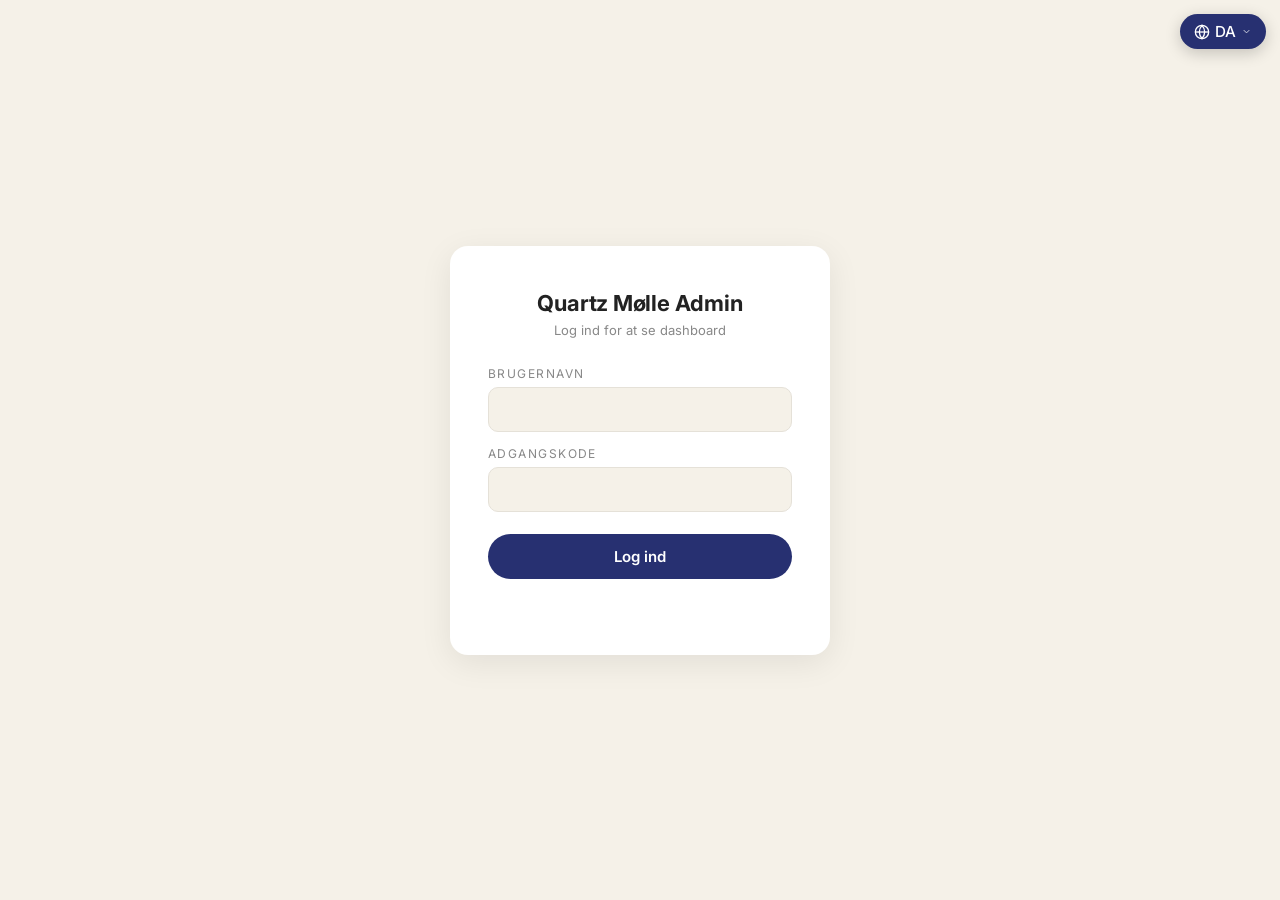
<file: admin.html>
<!DOCTYPE html>
<html lang="da">
<head>
<meta charset="UTF-8" />
<meta name="viewport" content="width=device-width, initial-scale=1" />
<title>Admin – Quartz Mølle</title>
<link rel="preconnect" href="https://fonts.googleapis.com" />
<link href="https://fonts.googleapis.com/css2?family=Inter:wght@300;400;500;600;700;800&display=swap" rel="stylesheet" />
<style>
  *, *::before, *::after { box-sizing: border-box; margin: 0; padding: 0; }
  :root {
    --blue: #273071;
    --cream: #f5f1e8;
    --border: #e5e1d8;
    --text: #222;
    --muted: #888;
  }
  body {
    font-family: 'Inter', -apple-system, BlinkMacSystemFont, 'Segoe UI', Roboto, sans-serif;
    background: var(--cream);
    color: var(--text);
    min-height: 100vh;
    -webkit-font-smoothing: antialiased;
  }

  /* Login screen */
  .login-wrap {
    min-height: 100vh;
    display: flex; align-items: center; justify-content: center;
    padding: 20px;
  }
  .login-card {
    background: #fff;
    border-radius: 18px;
    padding: 44px 38px;
    width: 100%;
    max-width: 380px;
    box-shadow: 0 8px 32px rgba(0,0,0,0.08);
  }
  .login-card h1 {
    font-size: 22px;
    font-weight: 700;
    margin-bottom: 6px;
    letter-spacing: -0.01em;
    text-align: center;
  }
  .login-card .sub {
    color: var(--muted); font-size: 13px; text-align: center; margin-bottom: 28px;
  }
  .login-card label {
    display: block;
    font-size: 12px;
    text-transform: uppercase;
    letter-spacing: 0.12em;
    color: var(--muted);
    margin-bottom: 6px;
    margin-top: 14px;
  }
  .login-card input {
    width: 100%;
    padding: 12px 14px;
    border: 1px solid var(--border);
    border-radius: 10px;
    font-size: 15px;
    font-family: inherit;
    background: var(--cream);
  }
  .login-card input:focus { outline: 2px solid var(--blue); outline-offset: -1px; }
  .login-card button {
    width: 100%;
    margin-top: 22px;
    padding: 13px;
    background: var(--blue);
    color: #fff;
    border: none;
    border-radius: 999px;
    font-weight: 600;
    font-size: 15px;
    cursor: pointer;
    font-family: inherit;
  }
  .login-card button:hover { opacity: 0.92; }
  .login-error { color: #c0392b; font-size: 13px; margin-top: 14px; text-align: center; min-height: 18px; }

  /* Dashboard */
  .dashboard { display: none; }
  .topbar {
    background: var(--blue);
    color: #fff;
    padding: 16px 28px;
    display: flex; justify-content: space-between; align-items: center;
  }
  .topbar h1 { font-size: 18px; font-weight: 700; letter-spacing: -0.01em; }
  .topbar .right { display: flex; gap: 14px; align-items: center; font-size: 13px; }
  .topbar .logout { background: rgba(255,255,255,0.15); padding: 7px 14px; border-radius: 999px; cursor: pointer; font-weight: 500; }

  .container { max-width: 1200px; margin: 0 auto; padding: 28px 22px; }

  .stat-grid {
    display: grid;
    grid-template-columns: repeat(auto-fit, minmax(200px, 1fr));
    gap: 16px;
    margin-bottom: 32px;
  }
  .stat-card {
    background: #fff;
    border-radius: 14px;
    padding: 22px;
    box-shadow: 0 2px 10px rgba(0,0,0,0.04);
  }
  .stat-card .label {
    font-size: 11px;
    text-transform: uppercase;
    letter-spacing: 0.14em;
    color: var(--muted);
    margin-bottom: 10px;
  }
  .stat-card .value {
    font-size: 28px;
    font-weight: 700;
    color: var(--blue);
    letter-spacing: -0.01em;
    font-variant-numeric: tabular-nums;
  }
  .stat-card .delta {
    font-size: 12px;
    color: var(--muted);
    margin-top: 6px;
  }
  .stat-card .live-dot {
    display: inline-block; width: 8px; height: 8px; border-radius: 50%;
    background: #2ecc71; margin-right: 6px; vertical-align: middle;
    box-shadow: 0 0 0 0 rgba(46, 204, 113, 0.6);
    animation: pulse 2s infinite;
  }
  @keyframes pulse {
    0% { box-shadow: 0 0 0 0 rgba(46, 204, 113, 0.5); }
    70% { box-shadow: 0 0 0 8px rgba(46, 204, 113, 0); }
    100% { box-shadow: 0 0 0 0 rgba(46, 204, 113, 0); }
  }

  .panel {
    background: #fff;
    border-radius: 14px;
    padding: 24px;
    box-shadow: 0 2px 10px rgba(0,0,0,0.04);
    margin-bottom: 24px;
  }
  .panel h2 {
    font-size: 11px;
    text-transform: uppercase;
    letter-spacing: 0.16em;
    color: var(--muted);
    border-bottom: 2px solid var(--blue);
    padding-bottom: 10px;
    margin-bottom: 16px;
  }

  .order-row {
    display: grid;
    grid-template-columns: 110px 1fr 90px 110px 100px;
    gap: 14px;
    padding: 12px 0;
    border-bottom: 1px solid var(--border);
    font-size: 14px;
    align-items: center;
  }
  .order-row:last-child { border-bottom: none; }
  .order-row .ref { color: var(--blue); font-weight: 600; font-size: 12px; font-family: monospace; }
  .order-row .name { font-weight: 500; }
  .order-row .city { color: var(--muted); font-size: 13px; }
  .order-row .amount { text-align: right; font-weight: 600; font-variant-numeric: tabular-nums; }
  .order-row .date { color: var(--muted); font-size: 12px; }

  .product-row {
    display: flex; align-items: center; gap: 12px; padding: 10px 0;
    border-bottom: 1px solid var(--border); font-size: 14px;
  }
  .product-row:last-child { border-bottom: none; }
  .product-row img {
    width: 40px; height: 40px; border-radius: 8px; object-fit: cover;
    background: var(--cream); flex-shrink: 0;
  }
  .product-row .product-noimg {
    width: 40px; height: 40px; border-radius: 8px; background: var(--cream); flex-shrink: 0;
  }
  .product-row .product-name { flex: 1; min-width: 0; }
  .product-row .qty { color: var(--blue); font-weight: 600; font-variant-numeric: tabular-nums; white-space: nowrap; }

  .location-row {
    display: grid; grid-template-columns: 1fr 80px;
    padding: 8px 0; font-size: 14px;
    border-bottom: 1px solid var(--border);
  }
  .location-row:last-child { border-bottom: none; }
  .location-row .count { color: var(--blue); font-weight: 600; text-align: right; font-variant-numeric: tabular-nums; }

  .two-col { display: grid; grid-template-columns: 1fr 1fr; gap: 20px; }
  @media (max-width: 700px) {
    .two-col { grid-template-columns: 1fr; }
    .order-row { grid-template-columns: 1fr 1fr; row-gap: 4px; }
    .order-row .city, .order-row .date { font-size: 11px; }
  }

  .loading { text-align: center; padding: 30px; color: var(--muted); font-size: 14px; }
  .empty { text-align: center; padding: 20px; color: var(--muted); font-size: 13px; }

  .filter-bar {
    display: flex; gap: 8px; margin-bottom: 20px;
  }
  .filter-bar button {
    background: #fff;
    border: 1px solid var(--border);
    padding: 8px 14px;
    border-radius: 999px;
    cursor: pointer;
    font-family: inherit;
    font-size: 13px;
    font-weight: 500;
  }
  .filter-bar button.active {
    background: var(--blue); color: #fff; border-color: var(--blue);
  }
</style>
</head>
<body>

<!-- Login screen -->
<div class="login-wrap" id="loginWrap">
  <div class="login-card">
    <h1>Quartz Mølle Admin</h1>
    <p class="sub">Log ind for at se dashboard</p>
    <label>Brugernavn</label>
    <input type="text" id="username" autocomplete="username" />
    <label>Adgangskode</label>
    <input type="password" id="password" autocomplete="current-password" />
    <button onclick="login()">Log ind</button>
    <div class="login-error" id="loginError"></div>
  </div>
</div>

<!-- Dashboard -->
<div class="dashboard" id="dashboard">
  <div class="topbar">
    <h1>Quartz Mølle Admin</h1>
    <div class="right">
      <span id="lastUpdate"></span>
      <span class="logout" onclick="logout()">Log ud</span>
    </div>
  </div>

  <div class="container">

    <!-- Live stats -->
    <div class="stat-grid">
      <div class="stat-card">
        <div class="label"><span class="live-dot"></span>Aktive nu</div>
        <div class="value" id="activeNow">–</div>
        <div class="delta">Sidste 60 sek.</div>
      </div>
      <div class="stat-card">
        <div class="label">Besøgende i dag</div>
        <div class="value" id="visitorsToday">–</div>
        <div class="delta" id="visitorsYesterday"></div>
      </div>
      <div class="stat-card">
        <div class="label">Ordrer i dag</div>
        <div class="value" id="ordersToday">–</div>
        <div class="delta" id="ordersWeek"></div>
      </div>
      <div class="stat-card">
        <div class="label">Omsætning i dag</div>
        <div class="value" id="revenueToday">–</div>
        <div class="delta" id="revenueWeek"></div>
      </div>
      <div class="stat-card">
        <div class="label">Konvertering</div>
        <div class="value" id="conversionRate">–</div>
        <div class="delta">Ordrer / besøgende</div>
      </div>
    </div>

    <!-- Time range filter -->
    <div class="filter-bar">
      <button class="active" data-range="7" onclick="setRange(7)">7 dage</button>
      <button data-range="30" onclick="setRange(30)">30 dage</button>
      <button data-range="90" onclick="setRange(90)">90 dage</button>
    </div>

    <!-- Recent orders -->
    <div class="panel">
      <h2>Seneste ordrer</h2>
      <div id="ordersList" class="loading">Henter ordrer…</div>
    </div>

    <div class="two-col">
      <!-- Top products -->
      <div class="panel">
        <h2>Mest solgte produkter</h2>
        <div id="topProducts" class="loading">Henter…</div>
      </div>

      <!-- Customer locations -->
      <div class="panel">
        <h2>Kunde lokationer</h2>
        <div id="locations" class="loading">Henter…</div>
      </div>
    </div>

  </div>
</div>

<script>
  // Simple client-side auth check (the API also checks server-side)
  const VALID_USER = 'fintankeenan';
  const VALID_PASS = 'Laragh';
  let currentRange = 7;
  let pollTimer = null;

  function login() {
    const u = document.getElementById('username').value.trim().toLowerCase();
    const p = document.getElementById('password').value;
    if (u === VALID_USER.toLowerCase() && p === VALID_PASS) {
      // Always store the normalized lowercase username so the API receives it consistently
      sessionStorage.setItem('qm_admin_auth', btoa(VALID_USER.toLowerCase() + ':' + p));
      showDashboard();
    } else {
      document.getElementById('loginError').textContent = 'Forkert brugernavn eller adgangskode.';
    }
  }

  function logout() {
    sessionStorage.removeItem('qm_admin_auth');
    if (pollTimer) clearInterval(pollTimer);
    document.getElementById('loginWrap').style.display = 'flex';
    document.getElementById('dashboard').style.display = 'none';
    document.getElementById('username').value = '';
    document.getElementById('password').value = '';
  }

  function showDashboard() {
    document.getElementById('loginWrap').style.display = 'none';
    document.getElementById('dashboard').style.display = 'block';
    loadDashboard();
    // Refresh active users every 15 sec
    pollTimer = setInterval(refreshLiveStats, 15000);
  }

  function setRange(days) {
    currentRange = days;
    document.querySelectorAll('.filter-bar button').forEach(b => {
      b.classList.toggle('active', Number(b.dataset.range) === days);
    });
    loadDashboard();
  }

  async function loadDashboard() {
    const auth = sessionStorage.getItem('qm_admin_auth');
    try {
      const res = await fetch('/api/admin-stats?days=' + currentRange, {
        headers: { 'Authorization': 'Basic ' + auth }
      });
      if (!res.ok) {
        if (res.status === 401) { logout(); return; }
        throw new Error('API error ' + res.status);
      }
      const data = await res.json();
      renderDashboard(data);
    } catch (err) {
      console.error(err);
      document.getElementById('ordersList').innerHTML = '<div class="empty">Kunne ikke hente data: ' + err.message + '</div>';
    }
  }

  async function refreshLiveStats() {
    const auth = sessionStorage.getItem('qm_admin_auth');
    try {
      const res = await fetch('/api/admin-live', {
        headers: { 'Authorization': 'Basic ' + auth }
      });
      if (res.ok) {
        const data = await res.json();
        document.getElementById('activeNow').textContent = data.activeNow || 0;
        document.getElementById('visitorsToday').textContent = data.visitorsToday || 0;
        document.getElementById('visitorsYesterday').textContent = 'I går: ' + (data.visitorsYesterday || 0);
        document.getElementById('lastUpdate').textContent = 'Opdateret kl. ' + new Date().toLocaleTimeString('da-DK');
        // Recalc conversion rate
        const orders = parseInt(document.getElementById('ordersToday').textContent) || 0;
        const visitors = data.visitorsToday || 0;
        const conv = visitors > 0 ? ((orders / visitors) * 100).toFixed(1) + '%' : '–';
        document.getElementById('conversionRate').textContent = conv;
      }
    } catch (err) { /* silent */ }
  }

  function renderDashboard(data) {
    // Top stats
    document.getElementById('ordersToday').textContent = data.ordersToday || 0;
    document.getElementById('ordersWeek').textContent = data.totalOrders + ' i ' + currentRange + ' dage';
    document.getElementById('revenueToday').textContent = formatKr(data.revenueToday || 0);
    document.getElementById('revenueWeek').textContent = formatKr(data.totalRevenue || 0) + ' i ' + currentRange + ' dage';

    // Live stats refresh
    refreshLiveStats();

    // Orders list
    const ordersEl = document.getElementById('ordersList');
    if (!data.orders || data.orders.length === 0) {
      ordersEl.innerHTML = '<div class="empty">Ingen ordrer i denne periode.</div>';
    } else {
      ordersEl.innerHTML = data.orders.map(o => `
        <div class="order-row">
          <div class="ref">#${escapeHtml(o.ref)}</div>
          <div>
            <div class="name">${escapeHtml(o.customerName)}</div>
            <div class="city">${escapeHtml(o.city || '')}${o.country ? ', ' + escapeHtml(o.country) : ''}</div>
          </div>
          <div class="city">${escapeHtml(o.itemCount)} stk.</div>
          <div class="amount">${formatKr(o.amount)}</div>
          <div class="date">${formatDate(o.date)}</div>
        </div>
      `).join('');
    }

    // Top products
    const productsEl = document.getElementById('topProducts');
    if (!data.topProducts || data.topProducts.length === 0) {
      productsEl.innerHTML = '<div class="empty">Ingen data.</div>';
    } else {
      productsEl.innerHTML = data.topProducts.map(p => `
        <div class="product-row">
          ${p.image ? `<img src="${escapeHtml(p.image)}" alt="" />` : '<div class="product-noimg"></div>'}
          <div class="product-name">${escapeHtml(p.name)}</div>
          <div class="qty">${p.qty}×</div>
        </div>
      `).join('');
    }

    // Locations
    const locEl = document.getElementById('locations');
    if (!data.locations || data.locations.length === 0) {
      locEl.innerHTML = '<div class="empty">Ingen data.</div>';
    } else {
      locEl.innerHTML = data.locations.map(l => `
        <div class="location-row">
          <div>${escapeHtml(l.location)}</div>
          <div class="count">${l.count}</div>
        </div>
      `).join('');
    }
  }

  function formatKr(amount) {
    return Math.round(amount).toLocaleString('da-DK') + ' kr.';
  }
  function formatDate(iso) {
    const d = new Date(iso);
    return d.toLocaleDateString('da-DK', { day: 'numeric', month: 'short' }) + ' ' +
           d.toLocaleTimeString('da-DK', { hour: '2-digit', minute: '2-digit' });
  }
  function escapeHtml(s) {
    return String(s || '').replace(/&/g, '&amp;').replace(/</g, '&lt;').replace(/>/g, '&gt;').replace(/"/g, '&quot;');
  }

  // Auto-login if already authed
  if (sessionStorage.getItem('qm_admin_auth')) {
    showDashboard();
  }

  // Submit on Enter
  document.getElementById('password').addEventListener('keydown', e => {
    if (e.key === 'Enter') login();
  });
</script>

<script src="js/i18n.js"></script>
</body>
</html>
</file>
